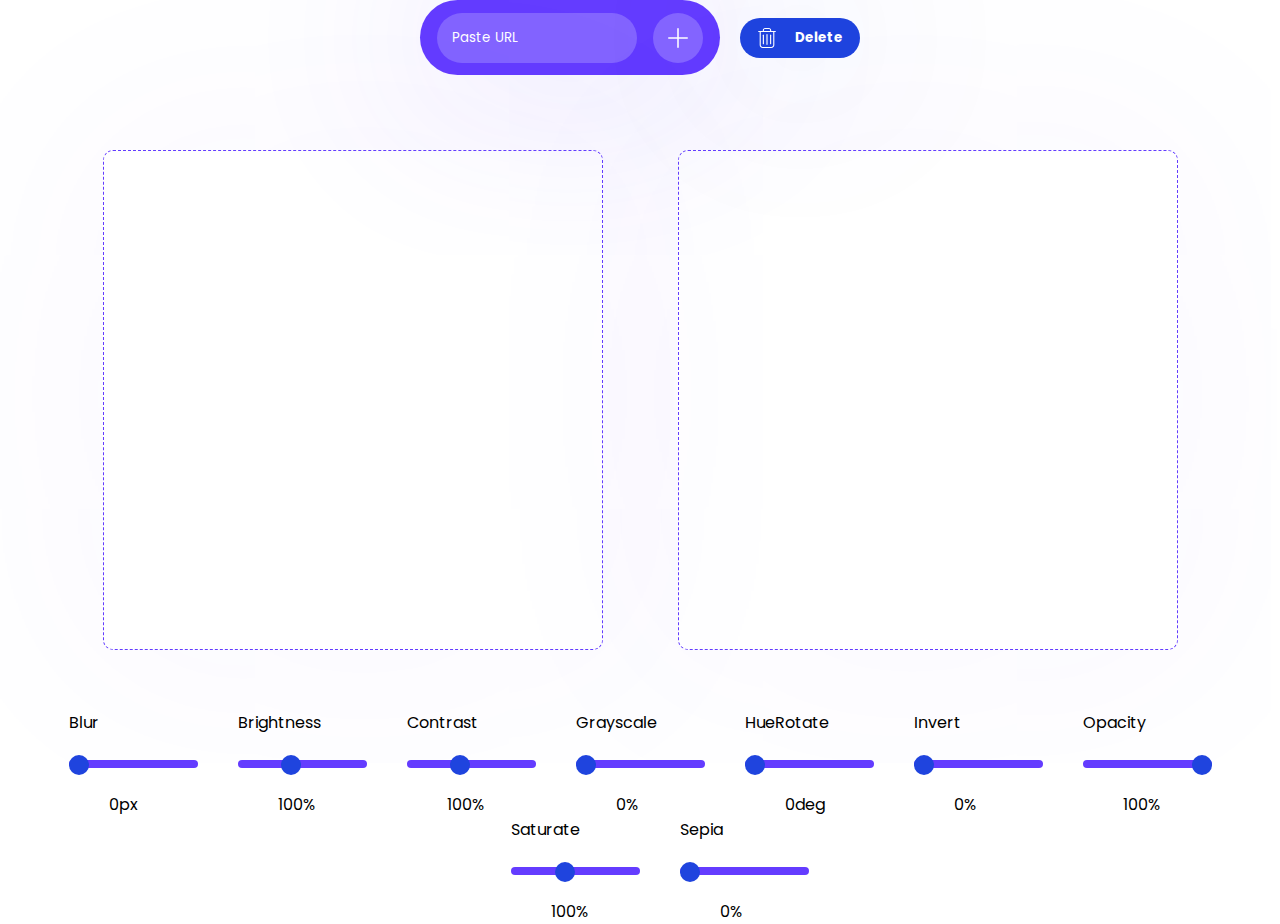
<file: index.html>
<!DOCTYPE html>
<html lang="en">

<head>
    <meta charset="UTF-8">
    <meta name="viewport" content="width=device-width, initial-scale=1.0">
    <link rel="icon" href="image.png">
    <link rel="stylesheet" href="style.css">
    <title>Filter</title>
</head>

<body>
    <div class="wrapper">
        <div class="content">
            <div id="input_url">
                <div class="add">
                    <input type="text" name="image" placeholder="Paste URL" id="image_input" class="input">
                    <button id="add"><img src="plus.svg" alt="Add"></button>
                </div>

                <button id="delete_image"><img src="trash.svg" alt="Trush"><span>delete</span></button>
            </div>
            <div class="image_block">
                <div id="image"></div>
                <div id="image1"></div>

            </div>
            <div id="filter_settings">

                <div id="blur_div">
                    <p>blur</p>
                    <input type="range" class="fil" id="blur" min="0" max="100" value="0" onchange="filter()">
                    <div id="blur_result">0px</div>
                </div>

                <div id="brightness_div">
                    <p>brightness</p>
                    <input type="range" class="fil" id="brightness" min="0" max="250" value="100" onchange="filter()">
                    <div id="brightness_result">100%</div>
                </div>

                <div id="contrast_div">
                    <p>contrast</p>
                    <input type="range" class="fil" id="contrast" min="0" max="250" value="100" onchange="filter()">
                    <div id="contrast_result">100%</div>
                </div>

                <div id="grayscale_div">
                    <p>grayscale</p>
                    <input type="range" class="fil" id="grayscale" min="0" max="100" value="0" onchange="filter()">
                    <div id="grayscale_result">0%</div>
                </div>

                <div id="hueRotate_div">
                    <p>hueRotate</p>
                    <input type="range" class="fil" id="hueRotate" min="0" max="360" value="0" onchange="filter()">
                    <div id="hueRotate_result">0deg</div>
                </div>

                <div id="invert_div">
                    <p>invert</p>
                    <input type="range" class="fil" id="invert" min="0" max="100" value="0" onchange="filter()">
                    <div id="invert_result">0%</div>
                </div>

                <div id="opacity_div">
                    <p>opacity</p>
                    <input type="range" class="fil" id="opacity" min="0" max="100" value="100" onchange="filter()">
                    <div id="opacity_result">100%</div>
                </div>

                <div id="saturate_div">
                    <p>saturate</p>
                    <input type="range" class="fil" id="saturate" min="0" max="250" value="100" onchange="filter()">
                    <div id="saturate_result">100%</div>
                </div>

                <div id="sepia_div">
                    <p>sepia</p>
                    <input type="range" class="fil" id="sepia" min="0" max="100" value="0" onchange="filter()">
                    <div id="sepia_result">0%</div>
                </div>

            </div>
        </div>
    </div>



    <script src="main.js"></script>
</body>

</html>
</file>
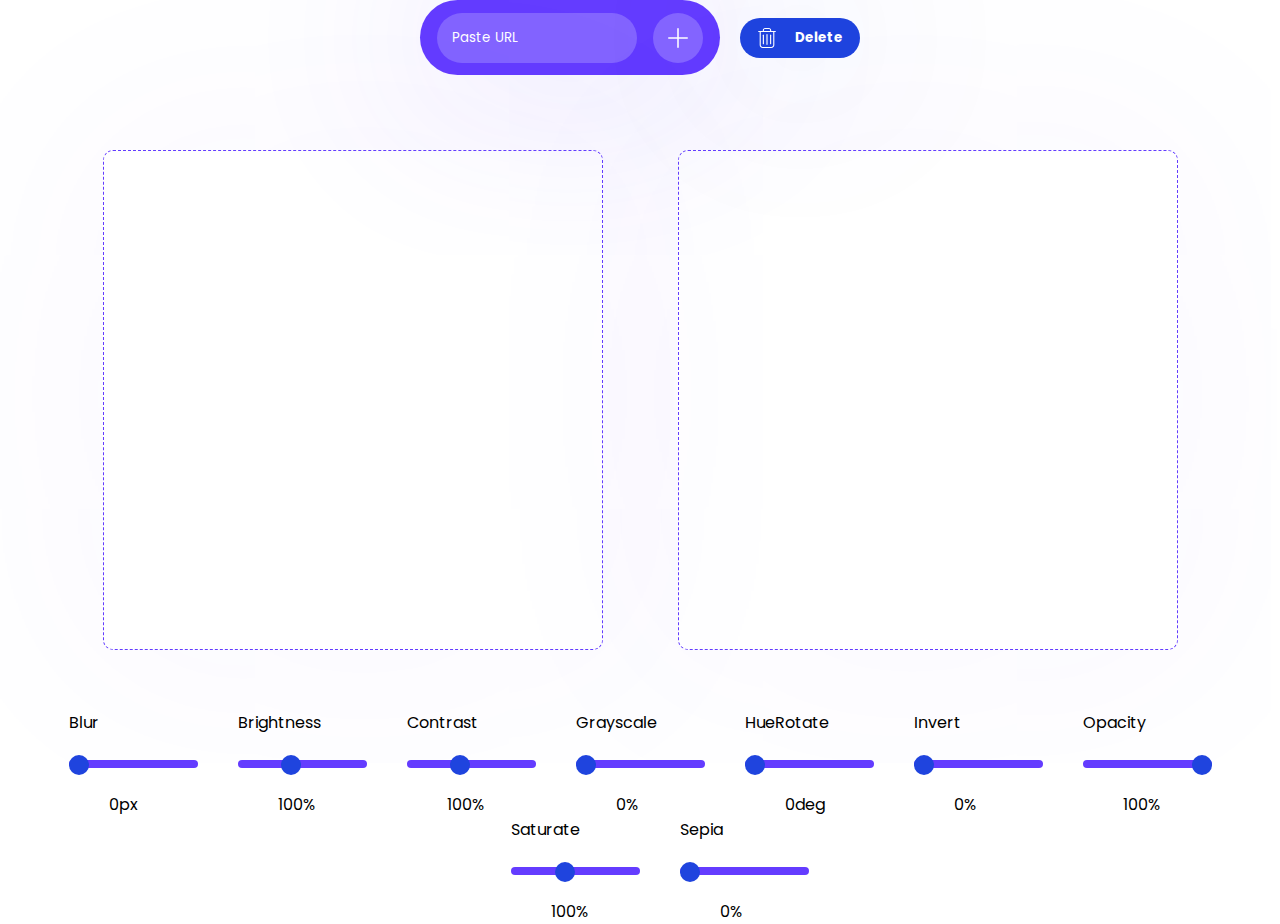
<file: generator.html>
<!DOCTYPE html>
<html lang="en">

<head>
    <meta charset="UTF-8">
    <meta name="viewport" content="width=device-width, initial-scale=1.0">
    <link rel="icon" href="image.png">
    <link rel="stylesheet" href="style.css">
    <title>Filter</title>
</head>

<body>
    <div class="wrapper">
        <div class="content">
            <div id="input_url">
                <div class="add">
                    <input type="text" name="image" placeholder="Paste URL" id="image_input" class="input">
                    <button id="add"><img src="plus.svg" alt="Add"></button>
                </div>

                <button id="delete_image"><img src="trash.svg" alt="Trush"><span>delete</span></button>
            </div>
            <div class="image_block">
                <div id="image"></div>
                <div id="image1"></div>

            </div>
            <div id="filter_settings">

                <div id="blur_div">
                    <p>blur</p>
                    <input type="range" class="fil" id="blur" min="0" max="100" value="0" onchange="filter()">
                    <div id="blur_result">0px</div>
                </div>

                <div id="brightness_div">
                    <p>brightness</p>
                    <input type="range" class="fil" id="brightness" min="0" max="250" value="100" onchange="filter()">
                    <div id="brightness_result">100%</div>
                </div>

                <div id="contrast_div">
                    <p>contrast</p>
                    <input type="range" class="fil" id="contrast" min="0" max="250" value="100" onchange="filter()">
                    <div id="contrast_result">100%</div>
                </div>

                <div id="grayscale_div">
                    <p>grayscale</p>
                    <input type="range" class="fil" id="grayscale" min="0" max="100" value="0" onchange="filter()">
                    <div id="grayscale_result">0%</div>
                </div>

                <div id="hueRotate_div">
                    <p>hueRotate</p>
                    <input type="range" class="fil" id="hueRotate" min="0" max="360" value="0" onchange="filter()">
                    <div id="hueRotate_result">0deg</div>
                </div>

                <div id="invert_div">
                    <p>invert</p>
                    <input type="range" class="fil" id="invert" min="0" max="100" value="0" onchange="filter()">
                    <div id="invert_result">0%</div>
                </div>

                <div id="opacity_div">
                    <p>opacity</p>
                    <input type="range" class="fil" id="opacity" min="0" max="100" value="100" onchange="filter()">
                    <div id="opacity_result">100%</div>
                </div>

                <div id="saturate_div">
                    <p>saturate</p>
                    <input type="range" class="fil" id="saturate" min="0" max="250" value="100" onchange="filter()">
                    <div id="saturate_result">100%</div>
                </div>

                <div id="sepia_div">
                    <p>sepia</p>
                    <input type="range" class="fil" id="sepia" min="0" max="100" value="0" onchange="filter()">
                    <div id="sepia_result">0%</div>
                </div>

            </div>
        </div>
    </div>



    <script src="main.js"></script>
</body>

</html>
</file>
<file: style.css>
@import url('https://fonts.googleapis.com/css2?family=Poppins:wght@100;200;300;400;500;600;700;800;900&display=swap');
*, ::before, ::after {
  margin: 0;
  padding: 0;
  box-sizing: border-box;
  font-family: 'Poppins', sans-serif;
  outline: none;
  text-transform: capitalize;
}
input {
  background: none;
}
.wrapper {
  display: flex;
  justify-content: center;
  align-items: center;
  min-height: 100vh;
}
.image_block {
  display: flex;
  align-items: center;
  justify-content: space-evenly;
  flex: 1;
  margin-bottom: 60px;
}
#image, #image1 {
    width: 500px;
    height: 500px;
    background-size: cover;
    background-repeat: no-repeat;
    background-position: center;
    box-shadow: 0 0 500px #633cff0d;
    border: 1px dashed #633cff;

    border-radius: 10px;
}
#image1 {
  margin-right: 75px;
  order: -1;
}
.content {
    display: flex;
    align-items: center;
    flex-direction: column;
    flex: 1;
}
#image_input {
    width: 200px;
    padding: 15px;
    height: 50px;
    border-radius: 25px;
    border: none;
    background: #8364FF;
  color: #fff;
}
#image_input::placeholder {
  color: #fff;

}
#input_url {
  display: flex;
  align-items: center;
  margin-bottom: 75px;
}
input[type=range] {
    height: 37px;
    -webkit-appearance: none;
    margin: 10px 0;
    width: 100%;
  }
  input[type=range]:focus {
    outline: none;
  }
  input[type=range]::-webkit-slider-runnable-track {
    width: 100%;
    height: 8px;
    cursor: pointer;
    background: #643CFF;
    border-radius: 5px;
  }
  input[type=range]::-webkit-slider-thumb {
    height: 20px;
    width: 20px;
    border-radius: 10px;
    background: #1F44DE;
    cursor: pointer;
    -webkit-appearance: none;
    margin-top: -5px;
  }
  input[type=range]::-moz-range-track {
    width: 100%;
    height: 8px;
    cursor: pointer;
    background: #643CFF;
    border-radius: 5px;
  }
  input[type=range]::-moz-range-thumb {
    height: 20px;
    width: 20px;
    border-radius: 15px;
    background: #1F44DE;
    cursor: pointer;
  }
  input[type=range]::-ms-track {
    width: 100%;
    height: 10px;
    cursor: pointer;
    background: transparent;
    border-color: transparent;
    color: transparent;
  }
  .add {
    display: flex;
    align-items: center;
    justify-content: space-evenly;
    width: 300px;
    height: 75px;
    background: #643CFF;
    box-shadow: 0 0 200px #643CFF3b;
    border-radius: calc(75px / 2);
    cursor: pointer;
  }
  #delete_image {
    background: #1F44DE;
    box-shadow: 0 0 200px #1F44DE3b;
    transition: .5s;
    border: none;
    width: 120px;
    height: 40px;
    border-radius: 20px;
    text-transform: capitalize;
    color: #fff;
    font-weight: 700;
    display: inline-flex;
    margin-left: 20px;
    justify-content: space-evenly;
    align-items: center;
    cursor: pointer;

  }
  #delete_image:hover {
    transform: translateY(-15px);
  }
  #add {
    position: relative;
    background: #8364FF;
    border: none;
    width: 50px;
    height: 50px;
    border-radius: 25px;
    text-transform: capitalize;
    color: #fff;
    font-weight: 700;
    display: inline-flex;
    justify-content: space-evenly;
    align-items: center;
    cursor: pointer;
    overflow: hidden;


  }
  #add::before {
    content: '';
    top: 50%;
    left: 50%;
    position: absolute;
    transform: translate(-50%, -50%);
    background: #fffa;
    width: 0px;
    height: 0px;
    border-radius: 50%;
    transition:  .2s;
  }
  #add:hover::before {
    height: 60px;
    width: 60px;
  }
#filter_settings {
  display: flex;
  align-items: center;
  flex-wrap: wrap;
  justify-content: center;
}
#filter_settings div:not(:first-child) {
 margin-left: 40px;
}
</file>
